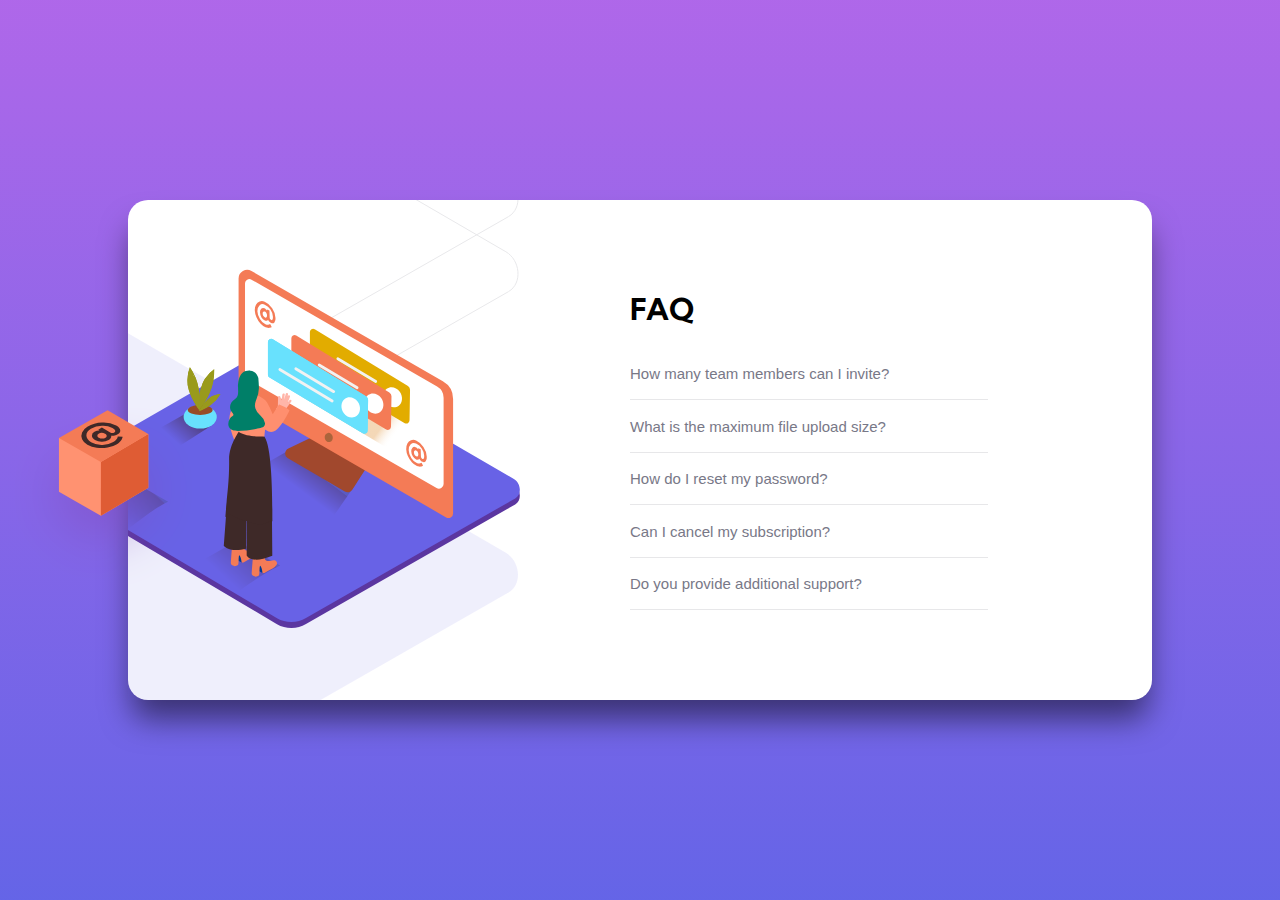
<file: index.html>
<!DOCTYPE html>
<html lang="es">
    <head>
        <meta charset="utf-8">
        <meta name="viewport" content="width=device-width, initial-scale=1.0">
        <link href="https://fonts.googleapis.com/css2?family=Kumbh+Sans:wght@400;700&display=swap" rel="stylesheet">
        <link rel="stylesheet" href="style.css">
        <title>FAQ Accordion</title>
    </head>
    <body>
        <main>
            <section class="FAQ_accordion">
                <figure class="FAQ_images">
                    <!-- <img src="../images/bg-pattern-desktop.svg" alt=""> -->
                    <img src="./img/illustration-box-desktop.svg" alt="">
                    <div>
                        <img src="./img/illustration-woman-online-desktop.svg" alt="">
                    </div>
                    </figure>
                <div class="accordion_wrapper">
                    <h1 class="FAQ_tittle">FAQ</h1>
                    <button class="accordion_button">How many team members can I invite?</button>
                    <div class="accordion_answer">
                        You can invite up to 2 additional users on the Free plan. There is no limit on 
                        team members for the Premium plan.                        
                    </div>
                    <button class="accordion_button">What is the maximum file upload size?</button>
                    <div class="accordion_answer">
                        No more than 2GB. All files in your account must fit your allotted storage space.                        
                    </div>
                    <button class="accordion_button">How do I reset my password?</button>
                    <div class="accordion_answer">
                        Click “Forgot password” from the login page or “Change password” from your profile page.
                        A reset link will be emailed to you.                        
                    </div>
                    <button class="accordion_button">Can I cancel my subscription?</button>
                    <div class="accordion_answer">
                        Yes! Send us a message and we’ll process your request no questions asked.                        
                    </div>
                    <button class="accordion_button">Do you provide additional support?</button>
                    <div class="accordion_answer">
                        Chat and email support is available 24/7. Phone lines are open during normal business hours.                        
                    </div>
                </div>
            </section>
        </main>

        <script>
            const ACCORDION_QUESTION = document.getElementsByClassName("accordion_button")

            for(let i= 0; i<ACCORDION_QUESTION.length;i++){
                ACCORDION_QUESTION[i].addEventListener('click',()=>{
                    ACCORDION_QUESTION[i].classList.toggle("active") 
                    console.log("done") 

                    const ACCORDION_ANSWER = ACCORDION_QUESTION[i].nextElementSibling
                    if(ACCORDION_ANSWER.style.display === "block"){
                        ACCORDION_ANSWER.style.display = "none"
                    } else {
                        ACCORDION_ANSWER.style.display = "block"
                    }


                })
            }
        </script>
    </body>
</html>
</file>
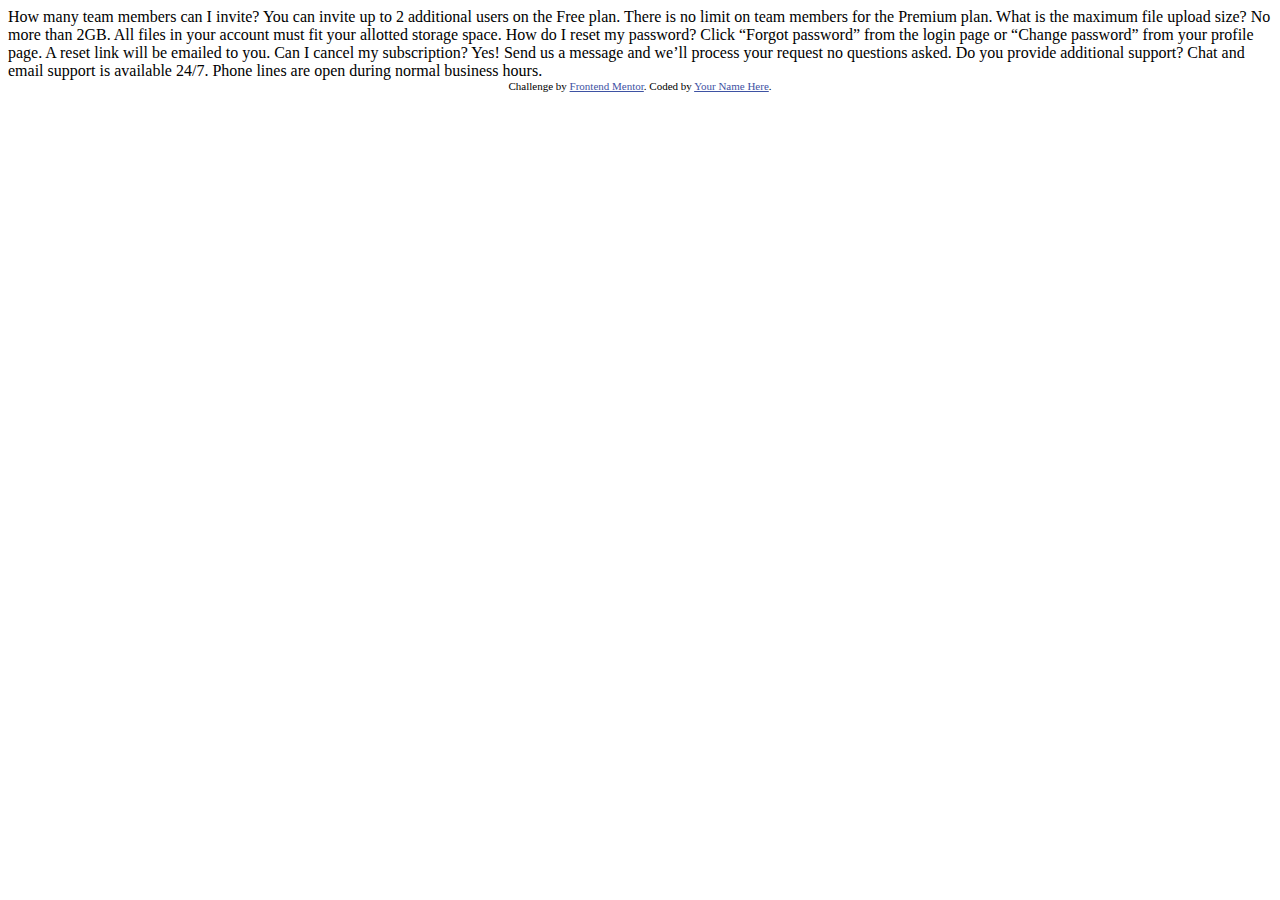
<file: documents/index.html>
<!DOCTYPE html>
<html lang="en">
<head>
  <meta charset="UTF-8">
  <meta name="viewport" content="width=device-width, initial-scale=1.0"> <!-- displays site properly based on user's device -->

  <link rel="icon" type="image/png" sizes="32x32" href="./images/favicon-32x32.png">
  
  <title>Frontend Mentor | FAQ Accordion Card</title>

  <!-- Feel free to remove these styles or customise in your own stylesheet 👍 -->
  <style>
    .attribution { font-size: 11px; text-align: center; }
    .attribution a { color: hsl(228, 45%, 44%); }
  </style>
</head>
<body>
  How many team members can I invite?
  You can invite up to 2 additional users on the Free plan. There is no limit on 
  team members for the Premium plan.

  What is the maximum file upload size?
  No more than 2GB. All files in your account must fit your allotted storage space.

  How do I reset my password?
  Click “Forgot password” from the login page or “Change password” from your profile page.
  A reset link will be emailed to you.

  Can I cancel my subscription?
  Yes! Send us a message and we’ll process your request no questions asked.

  Do you provide additional support?
  Chat and email support is available 24/7. Phone lines are open during normal business hours.

  <div class="attribution">
    Challenge by <a href="https://www.frontendmentor.io?ref=challenge" target="_blank">Frontend Mentor</a>. 
    Coded by <a href="#">Your Name Here</a>.
  </div>
</body>
</html>
</file>
<file: style.css>
*{
    margin: 0;
    padding: 0;
    box-sizing: border-box;
}


body{
    width: 100%;
    height: 100vh;
    background: linear-gradient(0deg, hsl(240, 73%, 65%),hsl(273, 75%, 66%));
    background-repeat:no-repeat;
    font-family: 'Kumbh Sans', sans-serif;
}
main{
    height: 100%;
    display: flex;
    justify-content: center;
    align-items: center;
}
figure{
    margin: 0;
    width: 50%;
}

.FAQ_accordion{
    display: flex;
    align-items: center;
    justify-content: center;
    background-color: white;
    border-radius: 20px;
    max-width: 1024px;
    width: 10240px;
    min-height: 500px;
    -webkit-box-shadow: 0px 23px 31px -4px rgba(0,0,0,0.5);
    -moz-box-shadow: 0px 23px 31px -4px rgba(0,0,0,0.5);
    box-shadow: 0px 23px 31px -4px rgba(0,0,0,0.5);
}
.FAQ_images{
    background: url(./img/bg-pattern-desktop.svg) no-repeat ;
    background-position-x: -575px;
    background-position-y: -300px; 
    width: 50%;
    min-height: inherit;
    position: relative;
    display: flex;
    align-items: center;
}


.FAQ_images > img {
    position: absolute;
    margin-top: 100px;
    left: -120px;
    z-index: 1;
}
.FAQ_images > div{
    overflow: hidden;
}

.FAQ_images > div > img{
    left: -80px;
    position: relative;
}

.accordion_wrapper{
    width: 50%;
    height: 100%;
    margin: 0 10px;
    display: flex;
    flex-flow: column nowrap;
    justify-content: center;
    flex-shrink: 0;
}
.FAQ_tittle{
    padding-bottom: 20px;
    font-weight: 700;
    font-size: 30px;
}

.accordion_button{
    cursor: pointer;
    background: transparent;
    border:none;
    border-bottom: 1px solid hsl(240, 5%, 91%);
    outline-style: none;
    width: 70%;
    height: 3.5em;
    text-align: left;
    font-size: 15px;
    color: hsl(240, 6%, 50%)
}

.accordion_button:hover{
    color: hsl(14, 88%, 65%);
}

.active{
    color: hsl(237, 12%, 33%);
    font-weight: bolder;
}

.accordion_answer{
    display: none;
    transition: 3s;
    width: 65%;
    font-size: 12px;
    color: hsl(240, 6%, 50%);
    line-height: 17px;
}
</file>
